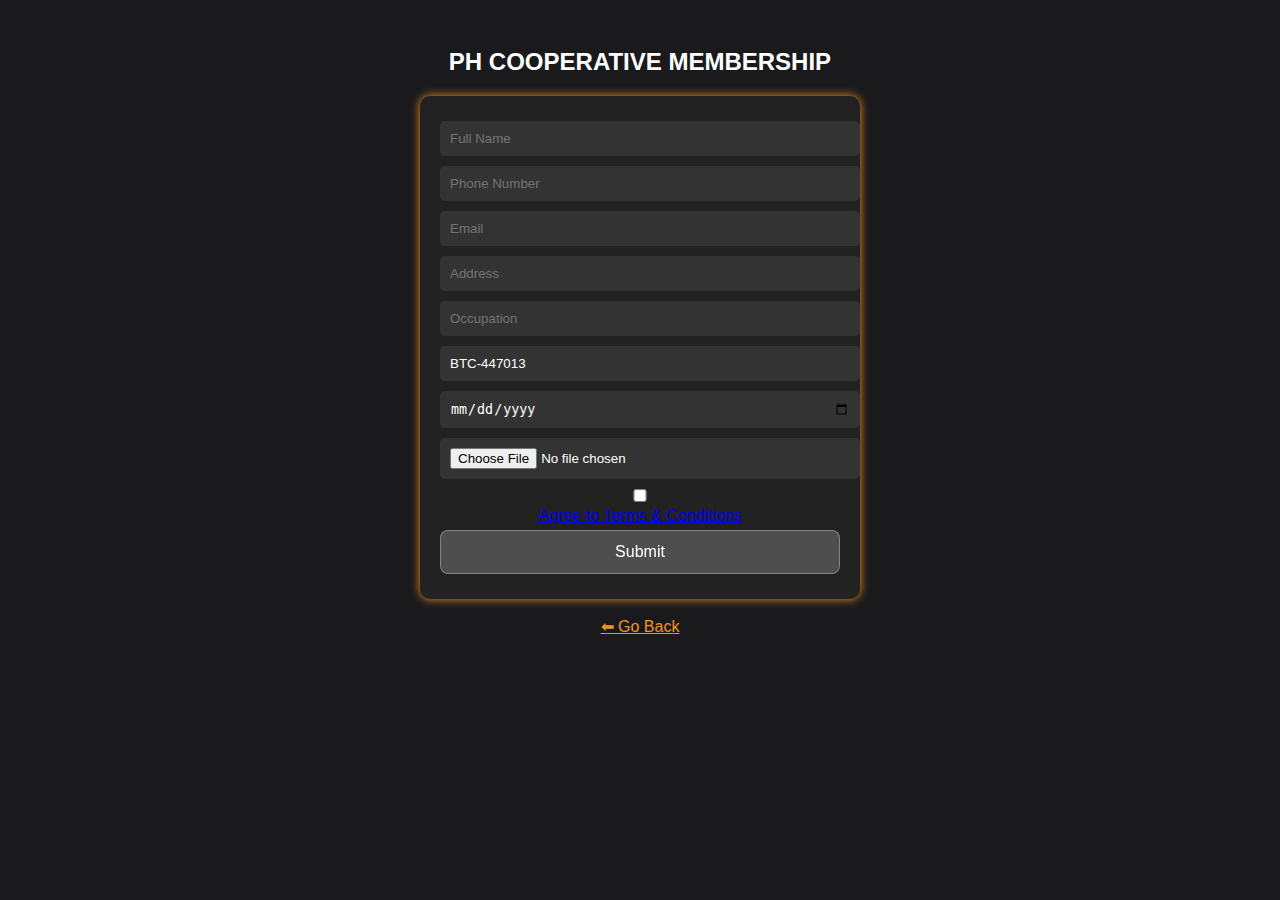
<file: form.html>
<!DOCTYPE html>
<html lang="en">
<head>
    <meta charset="UTF-8">
    <meta name="viewport" content="width=device-width, initial-scale=1.0">
    <title>PH Cooperative membership</title>
    <link rel="stylesheet" href="styles.css">
</head>
<body>
    <h2>PH COOPERATIVE MEMBERSHIP</h2>
    <form id="submit-to-google-sheet">
        <div class ="form-group">
        <input type="text" id="name" placeholder="Full Name" required>
        <input type="tel" id="phone" placeholder="Phone Number" required>
        <input type="email" id="email" placeholder="Email" required>
        <input type="text" id="address" placeholder="Address" required>
        <input type="text" id="occupation" placeholder="Occupation" required>
        <input type="text" id="referralCode" placeholder="Referral Code" readonly>
        <input type="date" id="date" required>
        <input type="file" id="signature" accept="image/*" required>
        </div>

        <label>
            <input type="checkbox" id="terms" required>
            <a href="terms.html" target="_blank">Agree to Terms & Conditions</a>
        </label>
        <button type="submit" class="submit-btc">Submit</button>
    </form>
    <br>
    <a href="index.html" style="color: #F7931A;">⬅ Go Back</a>

    <script>
      const scriptURL =                       
      "https://script.google.com/macros/s/AKfycbwV80-pL_tfjUhFbvbcDGsKw9rGNbhbWhwgzvxVfUTMmMzbcN0DZubH7zpXlZHghX41WQ/exec";      
      function getReferralCodeFromURL() {
            const params = new URLSearchParams(window.location.search);
            return params.get("ref") || "BTC-" + Math.floor(100000 + Math.random() * 900000);
        }

        document.getElementById("referralCode").value = getReferralCodeFromURL();

        document.getElementById("membershipForm").addEventListener("submit", function(event) {
            event.preventDefault();
            let formData = {
                name: document.getElementById("name").value,
                phone: document.getElementById("phone").value,
                email: document.getElementById("email").value,
                address: document.getElementById("address").value,
                occupation: document.getElementById("occupation").value,
                referralCode: document.getElementById("referralCode").value,
                date: document.getElementById("date").value,
                terms: document.getElementById("terms").checked
            };

            fetch(googleSheetUrl, {
                method: "POST",
                headers: { "Content-Type": "application/json" },
                body: JSON.stringify(formData)
            })
            .then(response => response.text())
            .then(data => {
                alert("Form Submitted Successfully! Referral Code: " + formData.referralCode);
            })
            .catch(error => {
                console.error("Error:", error);
                alert("Submission Failed. Please try again.");
            });
        });
    </script>
</body>
</html>
</file>
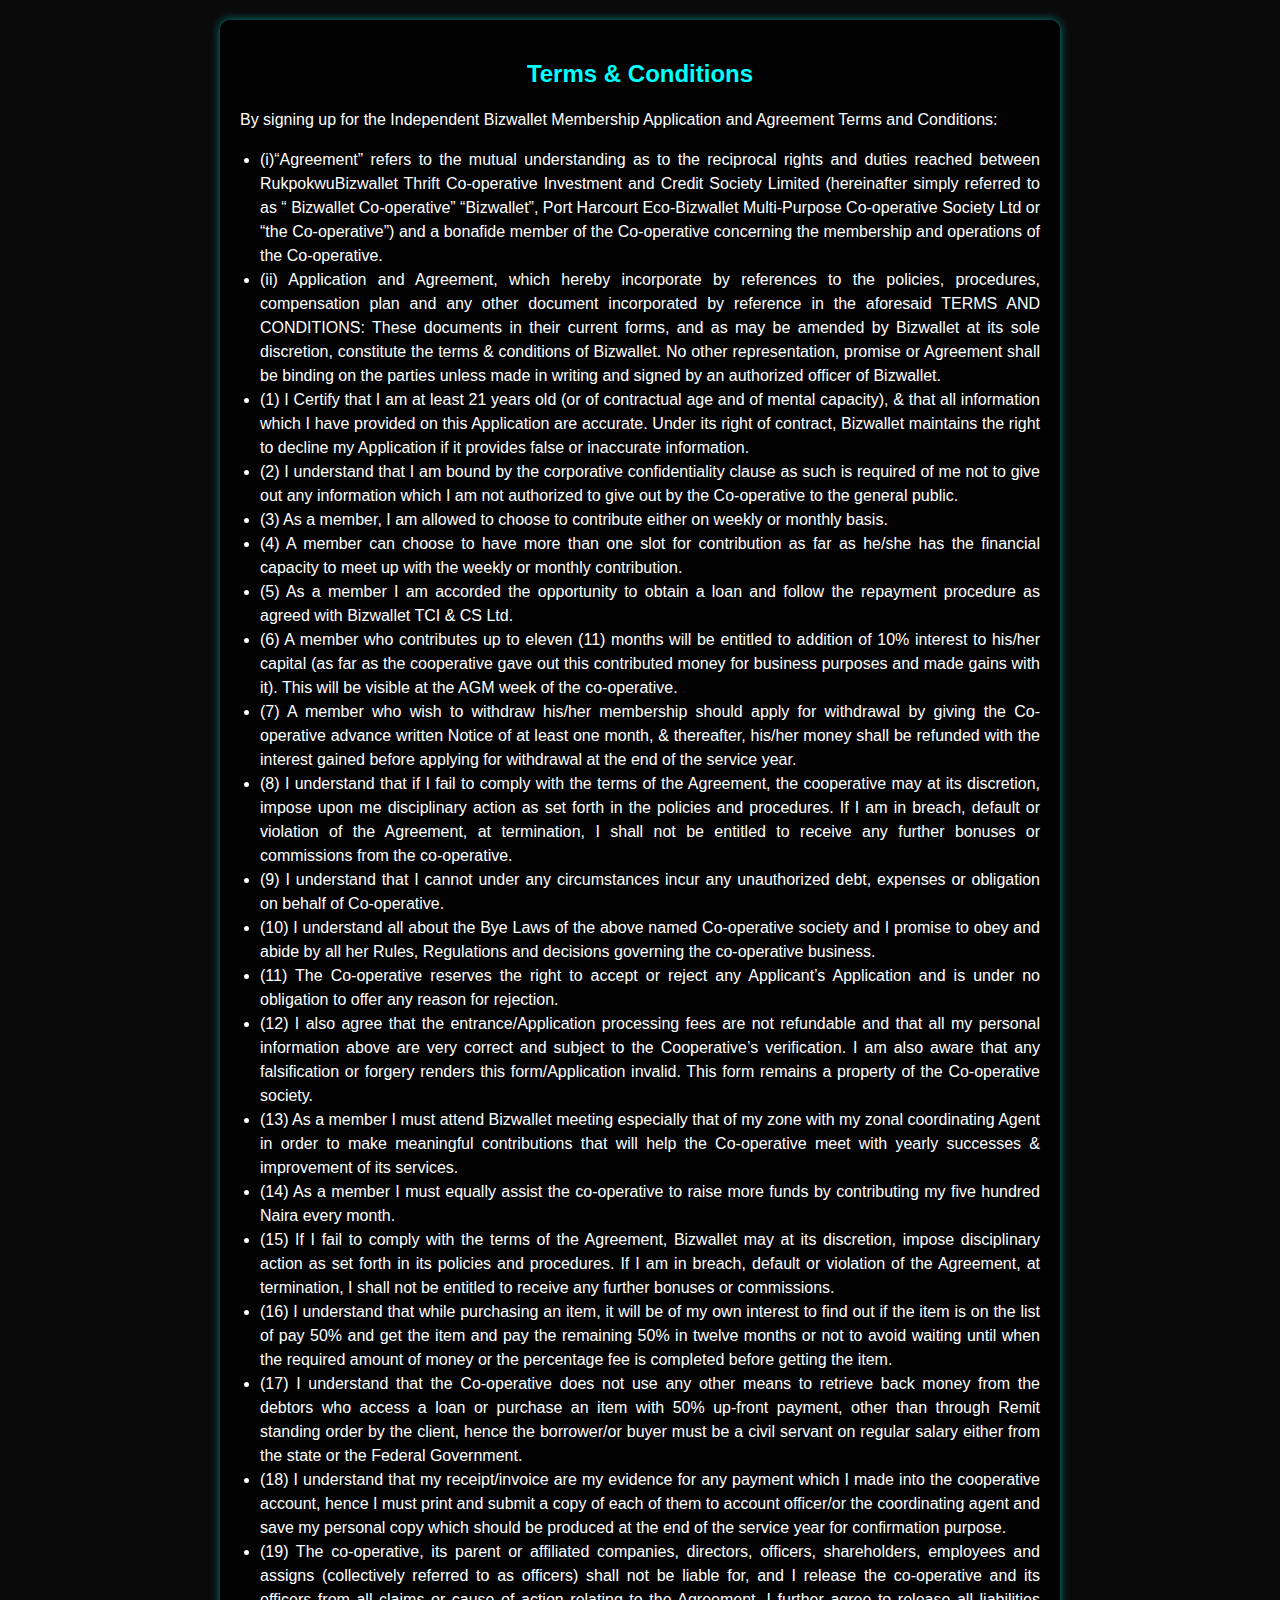
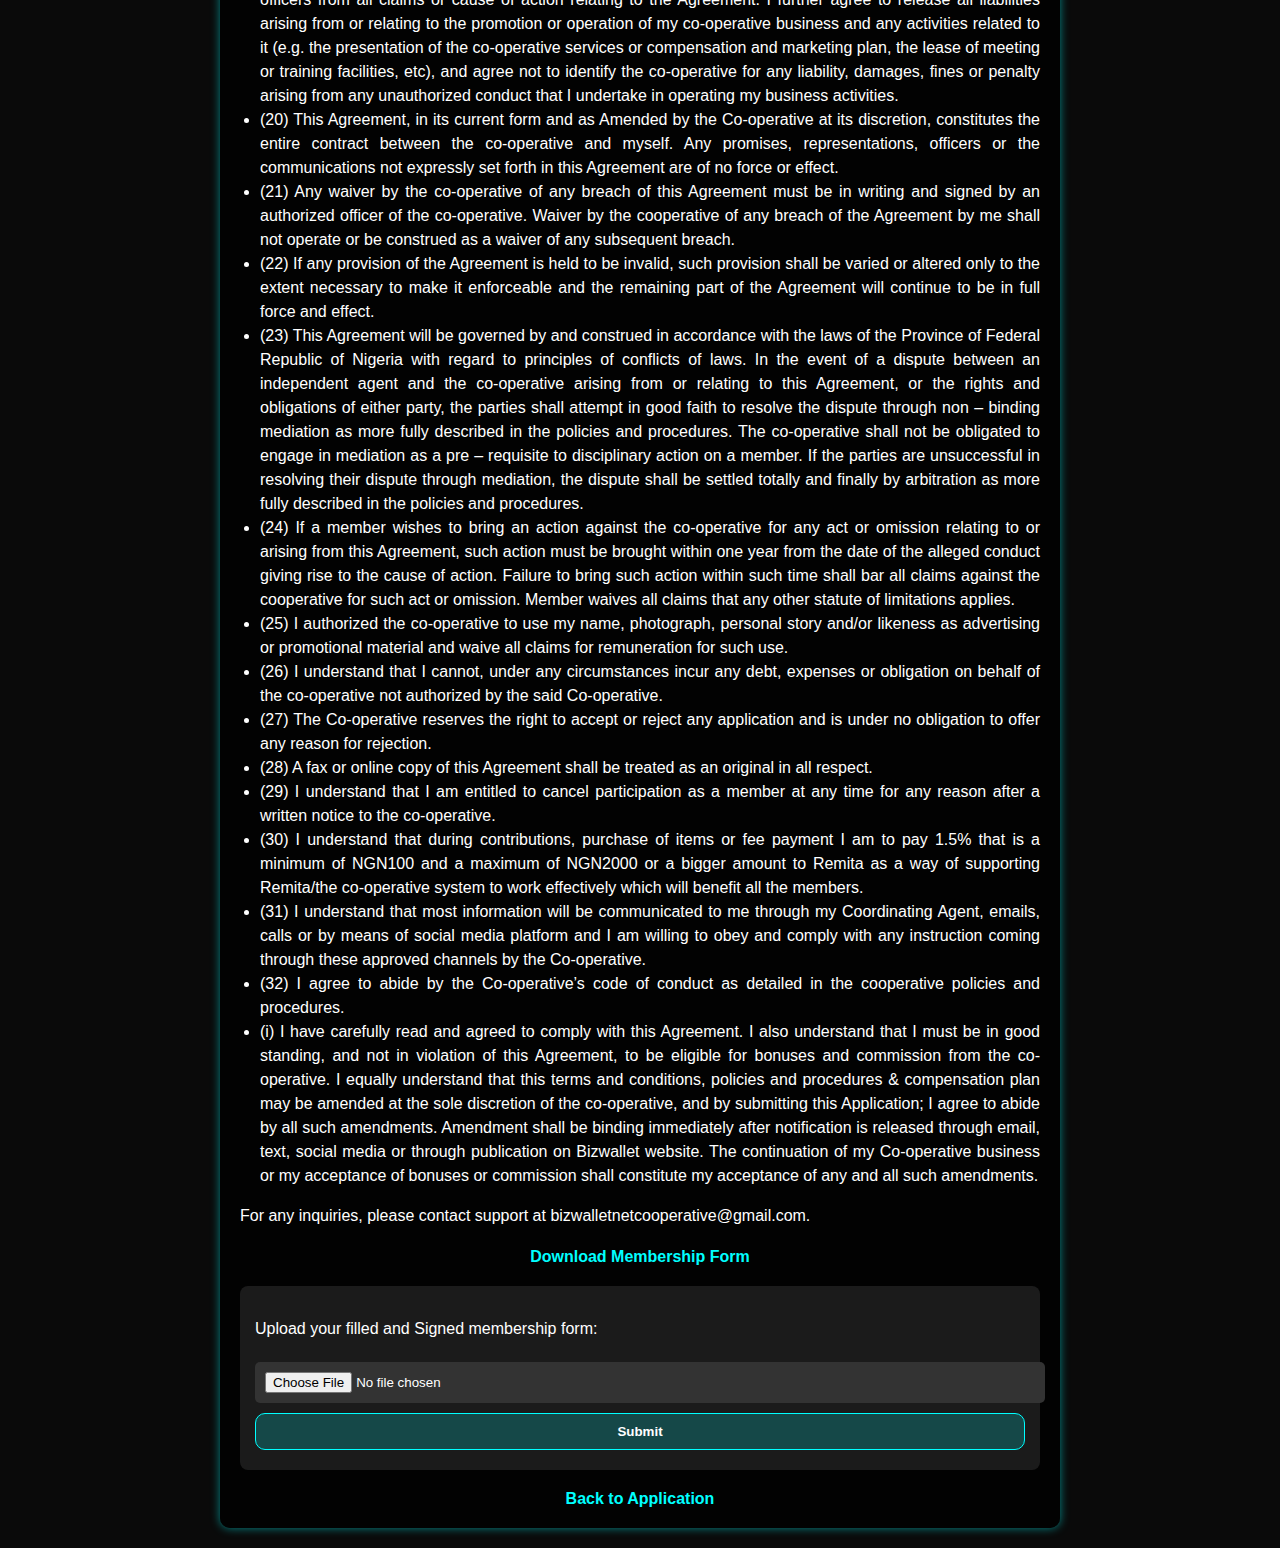
<file: terms.html>
<!DOCTYPE html>
<html lang="en">
<head>
    <meta charset="UTF-8">
    <meta name="viewport" content="width=device-width, initial-scale=1.0">
    <title>Terms & Conditions</title>
    <link rel="stylesheet" href="styles.css">
    <style>
        body {
            font-family: Arial, sans-serif;
            background-color: #0a0a0a;
            color: #fff;
            margin: 0;
            padding: 20px;
            text-align: center;
        }
        .container {
            max-width: 800px;
            margin: auto;
            background: rgba(0, 0, 0, 0.8);
            padding: 20px;
            border-radius: 10px;
            box-shadow: 0 0 10px rgba(0, 255, 255, 0.5);
        }
        h2 {
            color: #0ff;
        }
        p, ul {
            text-align: justify;
            line-height: 1.5;
        }
        ul {
            padding-left: 20px;
        }
        .back-link, .download-link {
            display: block;
            margin-top: 20px;
            color: #0ff;
            text-decoration: none;
            font-weight: bold;
        }
        .upload-container {
            margin-top: 20px;
            padding: 15px;
            background: rgba(255, 255, 255, 0.1);
            border-radius: 8px;
        }
        .glass-button {
            background: rgba(0, 255, 255, 0.2);
            border: 1px solid #0ff;
            padding: 10px 20px;
            border-radius: 10px;
            cursor: pointer;
            color: #fff;
            font-weight: bold;
            transition: 0.3s;
        }
        .glass-button:hover {
            background: rgba(0, 255, 255, 0.5);
        }
    </style>
</head>
<body>
    <div class="container">
        <h2>Terms & Conditions</h2>
        <p>By signing up for the Independent  Bizwallet  Membership Application and Agreement Terms and Conditions:</p>
        <ul>
            <li>(i)“Agreement” refers to the mutual understanding as to the reciprocal rights and duties reached between RukpokwuBizwallet Thrift Co-operative Investment and Credit Society Limited (hereinafter simply referred to as “ Bizwallet Co-operative” “Bizwallet”, Port Harcourt Eco-Bizwallet Multi-Purpose Co-operative Society Ltd or “the Co-operative”) and a bonafide member of the Co-operative concerning the membership and operations of the Co-operative. </li>
            <li> (ii) Application and Agreement, which hereby incorporate by references to the policies, procedures, compensation plan and any other document incorporated by reference in the aforesaid TERMS AND CONDITIONS: These documents in their current forms, and as may be amended by Bizwallet at its sole discretion, constitute the terms & conditions of Bizwallet. No other representation, promise or Agreement shall be binding on the parties unless made in writing and signed by an authorized officer of Bizwallet.</li>
            <li>   (1) I Certify that I am at least 21 years old (or of contractual age and of mental capacity), & that all information which I have provided on this Application are accurate. Under its right of contract, Bizwallet maintains the right to decline my Application if it provides false or inaccurate information. </li>
                <li>   (2) I understand that I am bound by the corporative confidentiality clause as such is required of me not to give out any information which I am not authorized to give out by the Co-operative to the general public. </li>
                    <li>    (3) As a member, I am allowed to choose to contribute either on weekly or monthly basis. </li>
                        <li>    (4) A member can choose to have more than one slot for contribution as far as he/she has the financial capacity to meet up with the weekly or monthly contribution. </li>
                            <li>    (5) As a member I am accorded the opportunity to obtain a loan and follow the repayment procedure as agreed with Bizwallet TCI & CS Ltd. </li>
                                <li>    (6) A member who contributes up to eleven (11) months will be entitled to addition of 10% interest to his/her capital (as far as the cooperative gave out this contributed money for business purposes and made gains with it). This will be visible at the AGM week of the co-operative. </li> 
                                    <li>    (7) A member who wish to withdraw his/her membership should apply for withdrawal by giving the Co-operative advance written Notice of at least one month, & thereafter, his/her money shall be refunded with the interest gained before applying for withdrawal at the end of the service year. </li>
                                        <li>    (8) I understand that if I fail to comply with the terms of the Agreement, the cooperative may at its discretion, impose upon me disciplinary action as set forth in the policies and procedures. If I am in breach, default or violation of the Agreement, at termination, I shall not be entitled to receive any further bonuses or commissions from the co-operative. </li>
                                            <li>    (9) I understand that I cannot under any circumstances incur any unauthorized debt, expenses or obligation on behalf of Co-operative. </li>
                                                <li>    (10) I understand all about the Bye Laws of the above named Co-operative society and I promise to obey and abide by all her Rules, Regulations and decisions governing the co-operative business. </li>
                                                    <li>    (11) The Co-operative reserves the right to accept or reject any Applicant’s Application and is under no obligation to offer any reason for rejection. </li>
                                                        <li>    (12) I also agree that the entrance/Application processing fees are not refundable and that all my personal information above are very correct and subject to the Cooperative’s verification. I am also aware that any falsification or forgery renders this form/Application invalid. This form remains a property of the Co-operative society. </li>
                                                            <li>    (13) As a member I must attend Bizwallet meeting especially that of my zone with my zonal coordinating Agent in order to make meaningful contributions that will help the Co-operative meet with yearly successes & improvement of its services.</li>
                                                                <li>     (14) As a member I must equally assist the co-operative to raise more funds by contributing my five hundred Naira every month. </li>
                                                                    <li>    (15) If I fail to comply with the terms of the Agreement, Bizwallet may at its discretion, impose disciplinary action as set forth in its policies and procedures. If I am in breach, default or violation of the Agreement, at termination, I shall not be entitled to receive any further bonuses or commissions. </li>
                                                                        <li>   (16) I understand that while purchasing an item, it will be of my own interest to find out if the item is on the list of pay 50% and get the item and pay the remaining 50% in twelve months or not to avoid waiting until when the required amount of money or the percentage fee is completed before getting the item. </li>
                                                                            <li>   (17) I understand that the Co-operative does not use any other means to retrieve back money from the debtors who access a loan or purchase an item with 50% up-front payment, other than through Remit standing order by the client, hence the borrower/or buyer must be a civil servant on regular salary either from the state or the Federal Government. </li>
                                                                                <li>   (18) I understand that my receipt/invoice are my evidence for any payment which I made into the cooperative account, hence I must print and submit a copy of each of them to account officer/or the coordinating agent and save my personal copy which should be produced at the end of the service year for confirmation purpose. </li>
                                                                                    <li>   (19) The co-operative, its parent or affiliated companies, directors, officers, shareholders, employees and assigns (collectively referred to as officers) shall not be liable for, and I release the co-operative and its officers from all claims or cause of action relating to the Agreement. I further agree to release all liabilities arising from or relating to the promotion or operation of my co-operative business and any activities related to it (e.g. the presentation of the co-operative services or compensation and marketing plan, the lease of meeting or training facilities, etc), and agree not to identify the co-operative for any liability, damages, fines or penalty arising from any unauthorized conduct that I undertake in operating my business activities. </li>
                                                                                        <li>   (20) This Agreement, in its current form and as Amended by the Co-operative at its discretion, constitutes the entire contract between the co-operative and myself. Any promises, representations, officers or the communications not expressly set forth in this Agreement are of no force or effect. </li>
                                                                                            <li> (21) Any waiver by the co-operative of any breach of this Agreement must be in writing and signed by an authorized officer of the co-operative. Waiver by the cooperative of any breach of the Agreement by me shall not operate or be construed as a waiver of any subsequent breach. </li>
                                                                                                <li>    (22) If any provision of the Agreement is held to be invalid, such provision shall be varied or altered only to the extent necessary to make it enforceable and the remaining part of the Agreement will continue to be in full force and effect. </li>
                                                                                                    <li> (23) This Agreement will be governed by and construed in accordance with the laws of the Province of Federal Republic of Nigeria with regard to principles of conflicts of laws. In the event of a dispute between an independent agent and the co-operative arising from or relating to this Agreement, or the rights and obligations of either party, the parties shall attempt in good faith to resolve the dispute through non – binding mediation as more fully described in the policies and procedures. The co-operative shall not be obligated to engage in mediation as a pre – requisite to disciplinary action on a member. If the parties are unsuccessful in resolving their dispute through mediation, the dispute shall be settled totally and finally by arbitration as more fully described in the policies and procedures. </li>
                                                                                                        <li>  (24) If a member wishes to bring an action against the co-operative for any act or omission relating to or arising from this Agreement, such action must be brought within one year from the date of the alleged conduct giving rise to the cause of action. Failure to bring such action within such time shall bar all claims against the cooperative for such act or omission. Member waives all claims that any other statute of limitations applies. </li>
                                                                                                            <li>  (25) I authorized the co-operative to use my name, photograph, personal story and/or likeness as advertising or promotional material and waive all claims for remuneration for such use. </li>
                                                                                                                <li>    (26) I understand that I cannot, under any circumstances incur any debt, expenses or obligation on behalf of the co-operative not authorized by the said Co-operative. </li>
                                                                                                                    <li>  (27) The Co-operative reserves the right to accept or reject any application and is under no obligation to offer any reason for rejection. </li>
                                                                                                                        <li>   (28) A fax or online copy of this Agreement shall be treated as an original in all respect. </li>
                                                                                                                            <li>   (29) I understand that I am entitled to cancel participation as a member at any time for any reason after a written notice to the co-operative. </li>
                                                                                                                                <li>  (30) I understand that during contributions, purchase of items or fee payment I am to pay 1.5% that is a minimum of NGN100 and a maximum of NGN2000 or a bigger amount to Remita as a way of supporting Remita/the co-operative system to work effectively which will benefit all the members. </li>
                                                                                                                                    <li>   (31) I understand that most information will be communicated to me through my Coordinating Agent, emails, calls or by means of social media platform and I am willing to obey and comply with any instruction coming through these approved channels by the Co-operative. </li>
                                                                                                                                        <li>    (32) I agree to abide by the Co-operative’s code of conduct as detailed in the cooperative policies and procedures. </li>
                                                                                                                                            <li>   (i) I have carefully read and agreed to comply with this Agreement. I also understand that I must be in good standing, and not in violation of this Agreement, to be eligible for bonuses and commission from the co-operative. I equally understand that this terms and conditions, policies and procedures & compensation plan may be amended at the sole discretion of the co-operative, and by submitting this Application; I agree to abide by all such amendments. Amendment shall be binding immediately after notification is released through email, text, social media or through publication on Bizwallet website. The continuation of my Co-operative business or my acceptance of bonuses or commission shall constitute my acceptance of any and all such amendments. </li>
        </ul>
        <p>For any inquiries, please contact support at bizwalletnetcooperative@gmail.com.</p>
        
        <!-- Downloadable PDF Form -->
        <a href="/Pdf.pdf" download class="download-link">Download Membership Form</a>
        
        <!-- Upload Form Section -->
        <div class="upload-container">
            <p>Upload your filled and Signed membership form:</p>
            <input type="file" id="uploadForm">
            <button class="glass-button" onclick="uploadFile()">Submit</button>
        </div>

        <a href="form.html" class="back-link">Back to Application</a>
    </div>

    <script>
        function uploadFile() {
            const fileInput = document.getElementById("uploadForm");
            if (fileInput.files.length > 0) {
                alert("Form uploaded successfully! Email it to: bizwalletnetcooperative@gmail.com");
            } else {
                alert("Please select a file to upload.");
            }
        }
    </script>
</body>
</html>
</file>
<file: styles.css>
body {
    font-family: Arial, sans-serif;
    background-color: #1A1A1D;
    color: #fff;
    text-align: center;
    padding: 20px;
}
form {
    background: #222;
    padding: 20px;
    border-radius: 10px;
    max-width: 400px;
    margin: auto;
    box-shadow: 0 0 10px #F7931A;
}
input, button {
    width: 100%;
    padding: 10px;
    margin: 5px 0;
    border-radius: 5px;
    border: none;
}
input {
    background: #333;
    color: white;
}
.submit-btc {
    background: rgba(255, 255, 255, 0.2);
    border: 1px solid rgba(255, 255, 255, 0.3);
    backdrop-filter: blur(10px);
    color: #fff;
    font-size: 16px;
    cursor: pointer;
    padding: 12px;
    border-radius: 8px;
    transition: all 0.3s ease-in-out;
}
.submit-btc:hover {
    background: rgba(255, 255, 255, 0.3);
    transform: scale(1.05);
}
</file>
